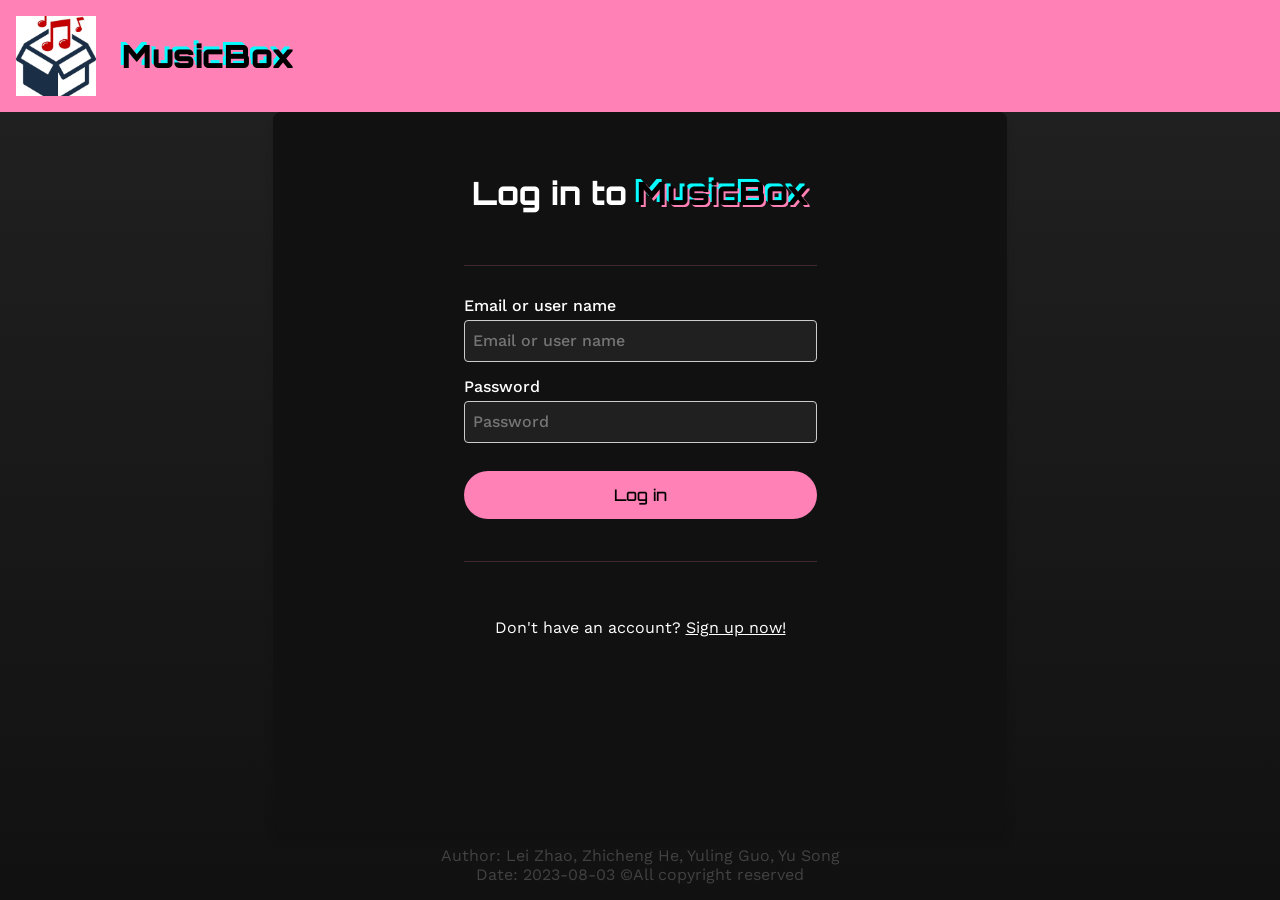
<file: musicBox/index.html>
<!-- Author 1: Lei Zhao 041086365 -->
<!-- Author 2: Zhicheng He 041086226 -->
<!-- Author 3: Yuling Guo 041069402 -->
<!-- Author 4: Yu Song 040873597 -->
<!-- Section: CST8285_301 -->
<!-- Professor: Shehzeen Shehzeen -->
<!-- File name: index.html -->
<!-- Date: Jul. 23, 2023 -->
<!-- Description: index.html -->
<!DOCTYPE html>
<html lang="en">

<head>
    <meta charset="UTF-8">
    <meta name="viewport" content="width=device-width, initial-scale=1.0">
    <meta name="author" content="Group Music Box">
    <link rel="preconnect" href="https://fonts.googleapis.com">
    <link rel="preconnect" href="https://fonts.gstatic.com" crossorigin>
    <link href="https://fonts.googleapis.com/css2?family=Orbitron:wght@400;500;900&display=swap" rel="stylesheet">
    <link href="https://fonts.googleapis.com/css?family=Work+Sans:400" rel="stylesheet">
    <link rel="stylesheet" href="./public/login_registration_style.css">
    <script src="./public/login_registration_script.js" defer></script>
    <title>MusicBox - Login page</title>
</head>

<body>

    <header>
        <img id="logo-img" src="./image/logo.png" alt="logo">
        <p id="logo-text">  <span class="double-shadows">MusicBox</span><p>
    </header>

    <div class="formcontainer" id="login-formcontainer">
        <h1>Log in to <span class="double-shadows">MusicBox</span></h1>
        <hr>
        <form action="./private/login.php" method="post" onsubmit="return validate();">

            <div class="textfield">
                <label for="login">Email or user name</label>
                <input type="text" name="login" id="login" placeholder="Email or user name">
            </div>

            <div class="textfield">
                <label for="pass">Password</label>
                <input type="password" name="pass" id="pass" placeholder="Password">
            </div>

            <!-- <div class="checkbox">
                <input type="checkbox" name="rememberMeCheckbox" id="rememberMeCheckbox">
                <label for="rememberMeCheckbox" id="rememberMeCheckbox-Label">Remember me</label>
            </div> -->

            <button type="submit" id="submit">Log in</button>

        </form>

        <hr>
        <div id="dont-have-account">
            <p>Don't have an account? <a href="./public/registration.html">Sign up now!</a></p>
        </div>
        
    </div>
    <footer>
        <div class="CopyRight">Author: Lei Zhao, Zhicheng He, Yuling Guo, Yu Song</div>
        <div class="CopyRight">Date: 2023-08-03 &copy;All copyright reserved</div>
    </footer>

</body>

</html>
</file>
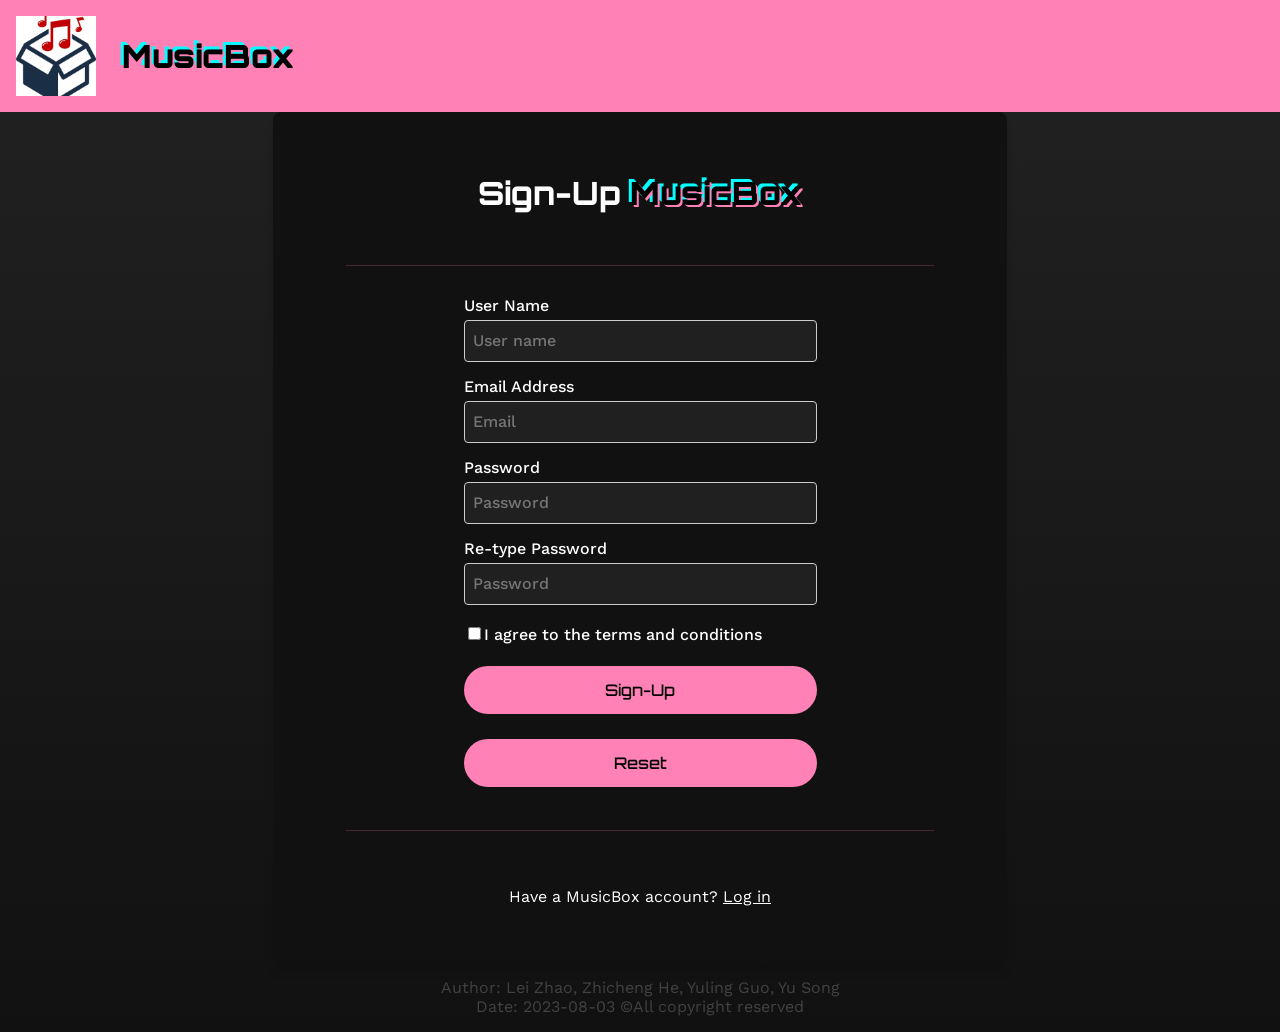
<file: musicBox/public/registration.html>
<!-- Author 1: Lei Zhao 041086365 -->
<!-- Author 2: Zhicheng He 041086226 -->
<!-- Author 3: Yuling Guo 041069402 -->
<!-- Author 4: Yu Song 040873597 -->
<!-- Section: CST8285_301 -->
<!-- Professor: Shehzeen Shehzeen -->
<!-- File name: registration.html -->
<!-- Date: Jul. 23, 2023 -->
<!-- Description: registration.html -->
<!DOCTYPE html>
<html lang="en">
<head>
    <meta charset="UTF-8">
    <meta name="viewport" content="width=device-width, initial-scale=1.0">
    <meta name="author" content="Group Music Box">
    <link rel="preconnect" href="https://fonts.googleapis.com">
    <link rel="preconnect" href="https://fonts.gstatic.com" crossorigin>
    <link href="https://fonts.googleapis.com/css2?family=Orbitron:wght@400;500;900&display=swap" rel="stylesheet">
    <link href="https://fonts.googleapis.com/css?family=Work+Sans:400" rel="stylesheet">
    <link rel="stylesheet" href="login_registration_style.css">
    <script src="login_registration_script.js" defer></script>
    <title>MusicBox - Registration page</title>
</head>


<body>
    <header>
        <img id="logo-img" src="../image/logo.png" alt="logo">
        <p id="logo-text"> <span class="double-shadows">MusicBox</span>
        <p>
    </header>
    <div class="formcontainer">
        <h1>Sign-Up <span class="double-shadows">MusicBox</span></h1>
        <hr>
        <form action="../private/userReg.php" method="post" onsubmit="return validate();">

            <div class="textfield">
                <label for="login">User Name</label>
                <input type="text" name="login" id="login" placeholder="User name">
            </div>

            <div class="textfield">
                <label for="email">Email Address</label>
                <input type="text" name="email" id="email" placeholder="Email">
            </div>

            <div class="textfield">
                <label for="pass">Password</label>
                <input type="password" name="pass" id="pass" placeholder="Password">
            </div>

            <div class="textfield">
                <label for="pass2">Re-type Password</label>
                <input type="password" id="pass2" placeholder="Password">
            </div>

            <!-- <div class="checkbox">
                <input type="checkbox" name="newsletter" id="newsletter">
                <label for="newsletter">I agree to receive weekly newsletters</label>
            </div> -->
            <div class="checkbox">
                <input type="checkbox" name="terms" id="terms">
                <label for="terms" id="termsLabel">I agree to the terms and conditions</label>
            </div>

            <button type="submit" id="submit">Sign-Up</button>
            <button type="reset" id="reset">Reset</button>

        </form>
        <hr>

        <div>
            <p>Have a MusicBox account? <a href="../index.html">Log in</a></p>
        </div>

    </div>
    <footer>
        <div class="CopyRight">Author: Lei Zhao, Zhicheng He, Yuling Guo, Yu Song</div>
        <div class="CopyRight">Date: 2023-08-03 &copy;All copyright reserved</div>
    </footer>
</body>

</html>
</file>
<file: musicBox/public/login_registration_style.css>
/* <!-- Author 1: Lei Zhao 041086365 -->
<!-- Author 2: Zhicheng He 041086226 -->
<!-- Author 3: Yuling Guo 041069402 -->
<!-- Author 4: Yu Song 040873597 -->
<!-- Section: CST8285_301 -->
<!-- Professor: Shehzeen Shehzeen -->
<!-- File name: login_registration_style.css -->
<!-- Date: Jul. 23, 2023 -->
<!-- Description: login_registration_style.css --> */
header {
    display: flex;
    flex-direction: row;
    align-self: flex-start;
    align-items: center;
    align-content: baseline;
    background-color:#ff81b6;
    gap: 10px;
    width: 100%;
}

img {
    width: 80px;
    height: 80px;
}

body {
    font-family: 'Work Sans', Arial, sans-serif;
    font-weight: 400;
    /* background-color: #f4afe7; */
    background-color: #111111; /* 浏览器不支持的时候显示 */    
    background-image: linear-gradient(0deg, #111111,#222222 );  
    color:white;
    margin: 0;
    padding: 0;
    min-height: 100vh;
    display: flex;
    flex-direction: column;
    margin:0;
}

main {
    flex-grow: 1; /* Allow the main content to grow and take all available space */
}

h1, h2, h3, h4, h5, h6 {
    font-family: 'Orbitron', sans-serif;
    /* font-family: 'Montserrat', sans-serif; */
    font-weight: 800;
}

.formcontainer {
    display: flex;
    flex-direction: column;
    align-items: center;
    align-self: center;
    max-width: 734px;
    width: 100%;
    margin: 0 auto;
    border-radius: 8px;
    padding-top: 2.5rem;
    padding-bottom: 2.5rem;
    box-shadow: 0 10px 10px rgba(0, 0, 0, 0.1);
    background-color: #111111; /* 浏览器不支持的时候显示 */
    flex-grow: 1
}

#login-formcontainer > *{
    width: 353px;
}

#login-formcontainer > .textfield > #login, 
#login-formcontainer > .textfield > #pass {
    width: 353px;
}

#dont-have-account {
    text-align: center;
}

form {
    display: flex;
    flex-direction: column;
    align-items: center;
    align-self: center;
}
h1 {
    width: max-content;
    text-align: center;
}

footer {
    text-align: center;
    color: #424242;
    margin: 1rem 5rem;
    /* padding-bottom: 1rem; */
}

.double-shadows {
    font-weight: 900;
    color: black;
    text-shadow: 2px 2px #ff81b6, -3px -3px #08fcff;
}

.double-shadows:hover {
    font-weight: 900;
    text-shadow: 2px 2px #08fcff, -3px -3px #ff81b6;
}

hr {
    width:80%;
    border: none; /* Remove the default border */
    border-top: 1px solid #ff81b633; /* Set a new border color and width */
    margin: 30px 0; /* Add some margin to space it out from other elements */
}

hr:nth-of-type(2) {
    margin-bottom: 40px;
}

.textfield,
.checkbox {
    margin-bottom: 15px;
}

.textfield {
    width: 100%;
}

label {
    display: block;
    width:100%;
    margin-bottom: 5px;
    font-family: 'Work Sans', Arial, sans-serif;
    font-weight: 500;
}

.checkbox {
    display: flex;
    align-items: baseline;
    width: 100%;
    margin: 4px 0;
}

input[type="text"],
input[type="password"] {
    min-width: 335px;
    height: 1.5rem;
    padding: 8px;
    font-family: 'Work Sans', Arial, sans-serif;
    font-weight: 500;
    font-size: 16px;
    border: 1px solid #ccc;
    border-radius: 4px;
    background-color: #202020;
    /* Add transition for smooth effect */
    transition: border-color 0.3s ease, box-shadow 0.3s ease;
}

/* Shining and highlight border effect on hover */
input[type="text"]:hover,
input[type="password"]:hover {
    border: 1px solid #ff81b6;
    animation: shining-border 1s infinite;
    box-shadow: 0 0 8px #ff81b6;/* Highlight color */
}

input[type="text"]:valid,
input[type="password"]:valid, 
input[type="text"]:focus,
input[type="password"]:focus{
    background-color: #202020;
    color: white;
}

input:-internal-autofill-selected {
    background-color: #202020;
    color: white;
}

.error-message {
    max-width: 335px;
}

@keyframes shining-border {
    0% {
        border-color: #ccc;
    }
    50% {
        border-color: #ff81b6; /* Shining color */
    }
    100% {
        border-color: #ccc;
    }
}

/* Blue Sign-Up button */
button {
    margin: 0.8rem auto;
    background-color: #ff81b6;
    color: black;
    width: 353px;
    height: 3rem;
    border: 1px solid transparent; 
    border-radius: 1.5rem;
    font-family: 'Orbitron', sans-serif;
    /* font-family: 'Montserrat', sans-serif; */
    font-weight: 500;
    font-size: 1rem;
    cursor: pointer; /* Show pointer cursor on hover */
    transition: background-color 0.3s ease, transform 0.3s ease; /* Add smooth transition for hover effect */

}

/* Hover effect */
button:hover {
    background-color: #08fcff; /* Change background color on hover */
}

/* Click effect */
button:active {
    transform: scale(0.95); /* Shrink the button on click */
}

a {
    color: white;
}
a:hover {
    text-decoration: underline;
    font-weight: bold;
    color: #08fcff;
  }

/* Error message styles */
.error-message {
    color: #08fcff;
    font-size: 12px;
    margin-top: 5px;
}

.error {
    border: 1px solid #ff81b6;
}

#logo-text {
    font-family: 'Orbitron', sans-serif;
    /* font-family: 'Montserrat', sans-serif; */
    font-weight: 800;
    font-size: xx-large;
}

#logo-img {
    width: 80px;
    height: 80px;
    margin: 1rem;
}

/* Additional CSS styles for responsiveness */
@media screen and (max-width: 600px) {
    .formcontainer {
        max-width: 96%;
    }
}
</file>
